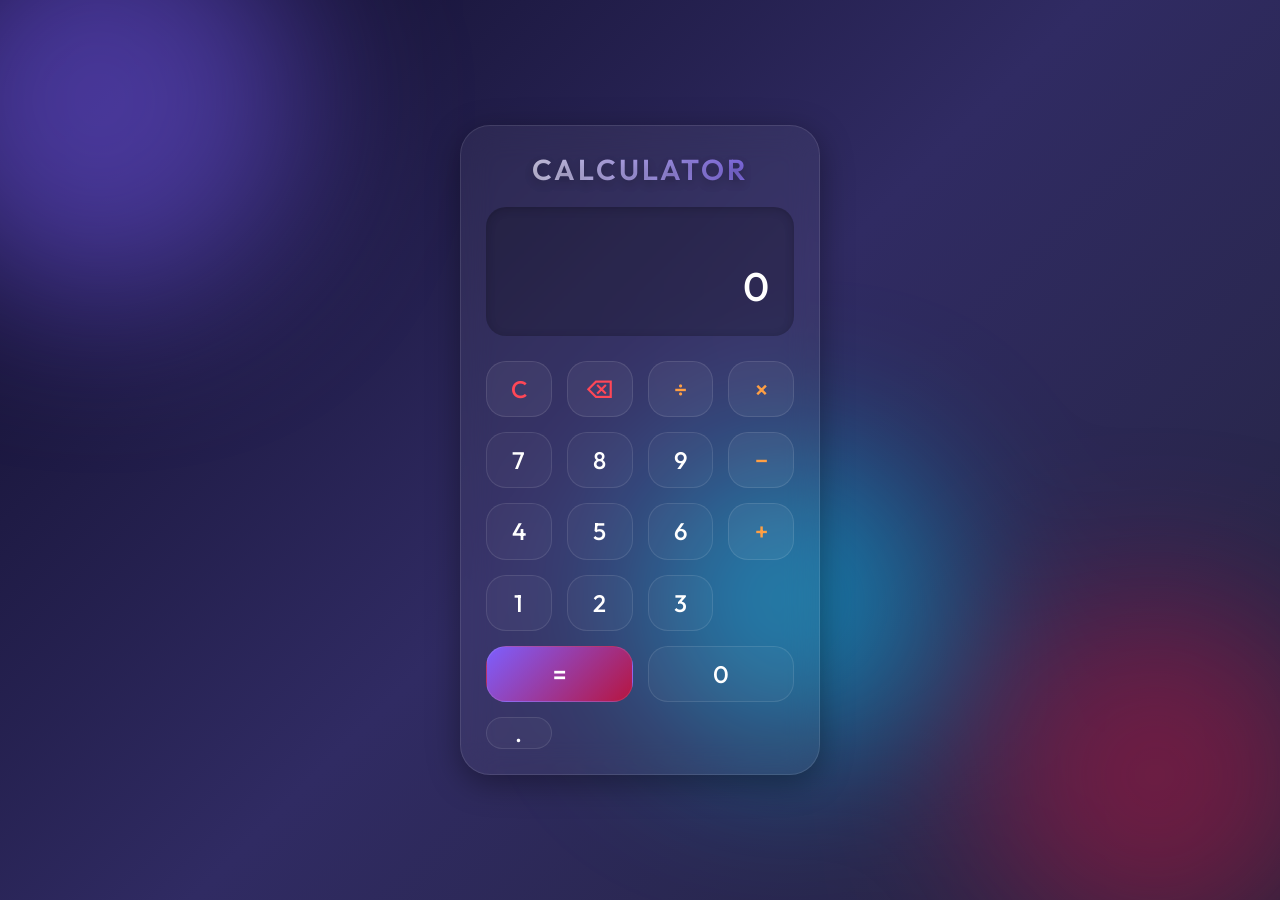
<file: caculator_web_app/index.html>
<!DOCTYPE html>
<html lang="en">

<head>
    <meta charset="UTF-8">
    <meta name="viewport" content="width=device-width, initial-scale=1.0">
    <title>Modern Glass Calculator</title>
    <meta name="description"
        content="A modern, fully responsive calculator with glassmorphism design and smooth animations. Built with vanilla HTML, CSS, and JS.">
    <link rel="stylesheet" href="style.css">
    <!-- Google Fonts -->
    <link rel="preconnect" href="https://fonts.googleapis.com">
    <link rel="preconnect" href="https://fonts.gstatic.com" crossorigin>
    <link
        href="https://fonts.googleapis.com/css2?family=Inter:wght@300;400;500;600&family=Outfit:wght@300;400;600&display=swap"
        rel="stylesheet">
</head>

<body>

    <div class="background-blobs">
        <div class="blob blob-1"></div>
        <div class="blob blob-2"></div>
        <div class="blob blob-3"></div>
    </div>

    <main class="calculator-wrapper">
        <div class="calculator-container" id="calculator">
            <h1 class="app-title">Calculator</h1>
            <div class="display">
                <div class="previous-operand" id="previous-operand"></div>
                <div class="current-operand" id="current-operand">0</div>
            </div>

            <div class="buttons-grid">
                <button class="btn btn-action" data-action="all-clear">C</button>
                <button class="btn btn-action" data-action="delete">⌫</button>
                <button class="btn btn-operator" data-operator="/">÷</button>
                <button class="btn btn-operator" data-operator="*">×</button>

                <button class="btn btn-number" data-number="7">7</button>
                <button class="btn btn-number" data-number="8">8</button>
                <button class="btn btn-number" data-number="9">9</button>
                <button class="btn btn-operator" data-operator="-">−</button>

                <button class="btn btn-number" data-number="4">4</button>
                <button class="btn btn-number" data-number="5">5</button>
                <button class="btn btn-number" data-number="6">6</button>
                <button class="btn btn-operator" data-operator="+">+</button>

                <button class="btn btn-number" data-number="1">1</button>
                <button class="btn btn-number" data-number="2">2</button>
                <button class="btn btn-number" data-number="3">3</button>
                <button class="btn btn-equals span-two" data-action="calculate">=</button>

                <button class="btn btn-number span-two" data-number="0">0</button>
                <button class="btn btn-number" data-number=".">.</button>
            </div>
        </div>
    </main>

    <script src="script.js" defer></script>
</body>

</html>
</file>
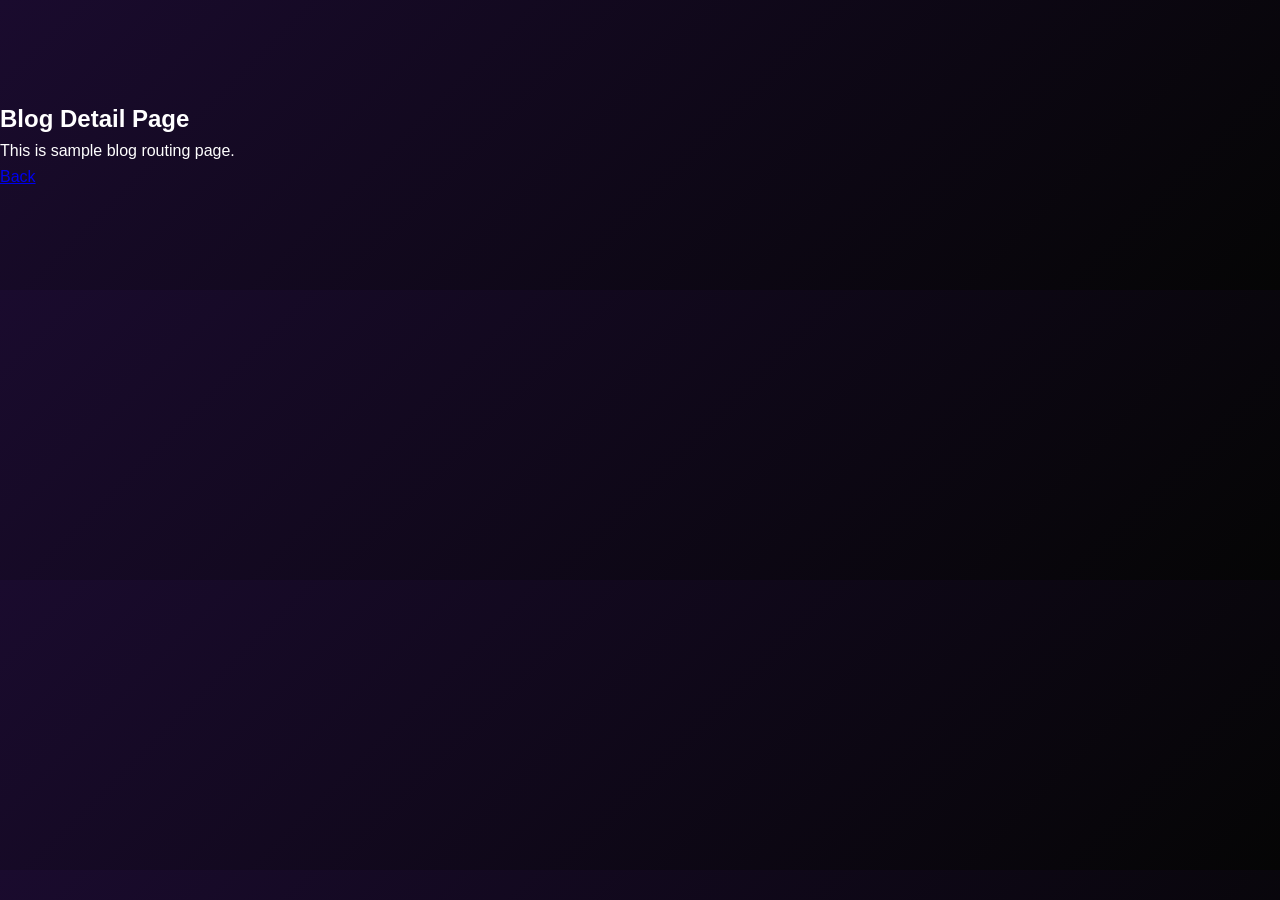
<file: blog-details.html>
<!DOCTYPE html>
<html>
<head>
<link rel="stylesheet" href="style.css">
</head>
<body>
<section class="section">
<h1>Blog Detail Page</h1>
<p>This is sample blog routing page.</p>
<a href="index.html">Back</a>
</section>
</body>
</html>
</file>
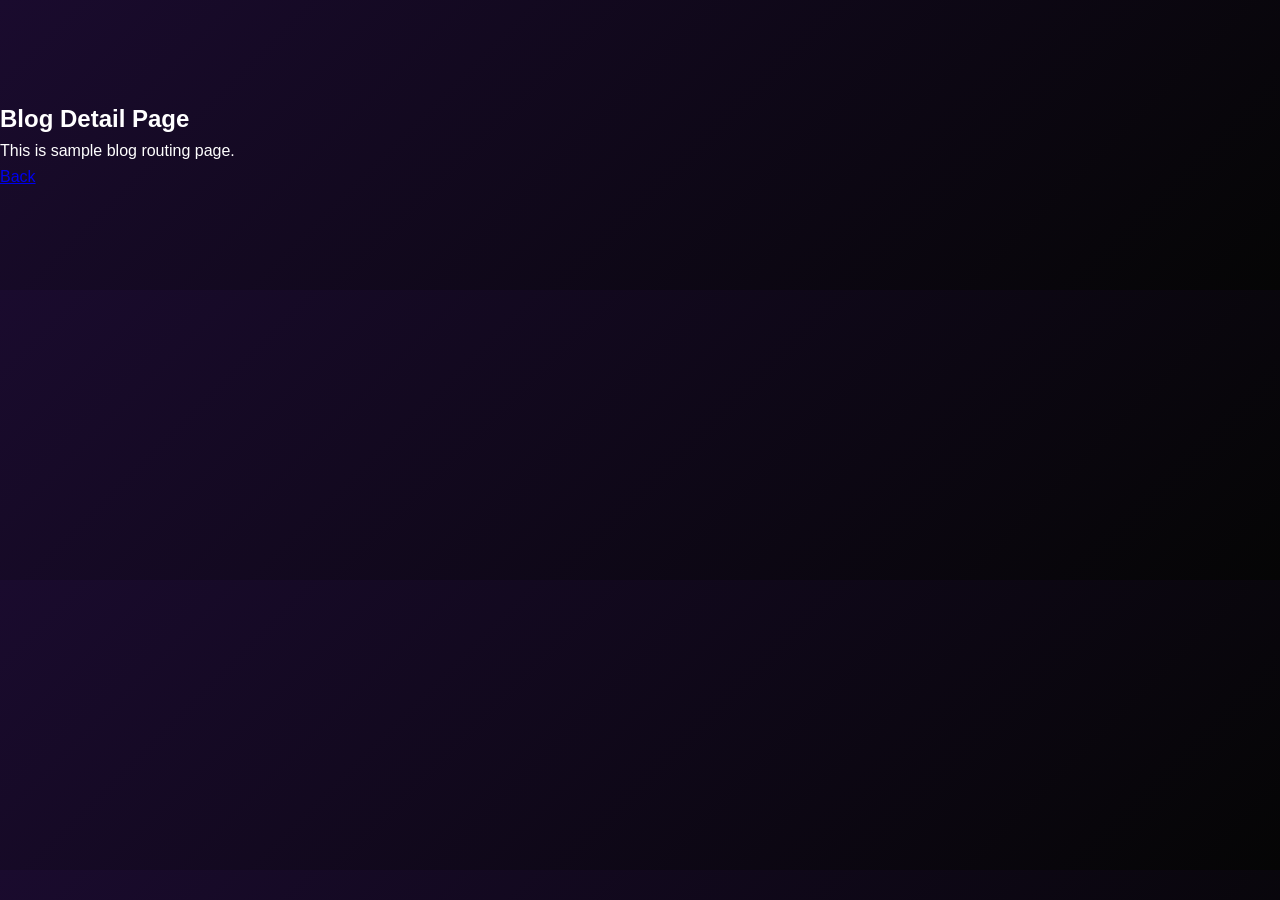
<file: portfolio/blog-details.html>
<!DOCTYPE html>
<html>
<head>
<link rel="stylesheet" href="style.css">
</head>
<body>
<section class="section">
<h1>Blog Detail Page</h1>
<p>This is sample blog routing page.</p>
<a href="index.html">Back</a>
</section>
</body>
</html>
</file>
<file: caculator_web_app/style.css>
:root {
    /* Colors */
    --bg-gradient: linear-gradient(135deg, #0f0c29, #302b63, #24243e);
    --glass-bg: rgba(255, 255, 255, 0.05);
    --glass-border: rgba(255, 255, 255, 0.1);
    --text-primary: #ffffff;
    --text-secondary: rgba(255, 255, 255, 0.6);
    --accent-color: #7d5fff;
    --hover-bg: rgba(255, 255, 255, 0.15);
    --operator-color: #ff9f43;
    --equals-bg: linear-gradient(135deg, #7d5fff, #b71540);
    --shadow: 0 8px 32px 0 rgba(0, 0, 0, 0.37);

    /* Transitions */
    --transition: all 0.3s cubic-bezier(0.4, 0, 0.2, 1);
}

* {
    margin: 0;
    padding: 0;
    box-sizing: border-box;
    font-family: 'Outfit', 'Inter', sans-serif;
}

body {
    min-height: 100vh;
    display: flex;
    justify-content: center;
    align-items: center;
    background: var(--bg-gradient);
    overflow: hidden;
    color: var(--text-primary);
}

/* Background Blobs for depth */
.background-blobs {
    position: fixed;
    top: 0;
    left: 0;
    width: 100%;
    height: 100%;
    z-index: -1;
    filter: blur(80px);
}

.blob {
    position: absolute;
    border-radius: 50%;
    opacity: 0.5;
    animation: move 20s infinite alternate;
}

.blob-1 {
    width: 400px;
    height: 400px;
    background: #7d5fff;
    top: -100px;
    left: -100px;
}

.blob-2 {
    width: 350px;
    height: 350px;
    background: #b71540;
    bottom: -50px;
    right: -50px;
    animation-delay: -5s;
}

.blob-3 {
    width: 300px;
    height: 300px;
    background: #00d2ff;
    top: 50%;
    left: 50%;
    animation-delay: -10s;
}

@keyframes move {
    from {
        transform: translate(0, 0);
    }

    to {
        transform: translate(100px, 100px) scale(1.2);
    }
}

/* Calculator Styles */
.calculator-wrapper {
    padding: 20px;
    width: 100%;
    max-width: 400px;
    animation: fadeIn 0.8s ease-out;
    text-align: center;
}

.app-title {
    font-size: 1.8rem;
    font-weight: 600;
    margin-bottom: 20px;
    color: var(--text-primary);
    text-transform: uppercase;
    letter-spacing: 3px;
    text-shadow: 0 4px 10px rgba(0, 0, 0, 0.3);
    background: linear-gradient(to right, #ffffff, #7d5fff);
    -webkit-background-clip: text;
    background-clip: text;
    -webkit-text-fill-color: transparent;
    opacity: 0.8;
}

@keyframes fadeIn {
    from {
        opacity: 0;
        transform: translateY(20px);
    }

    to {
        opacity: 1;
        transform: translateY(0);
    }
}

.calculator-container {
    background: var(--glass-bg);
    backdrop-filter: blur(16px);
    -webkit-backdrop-filter: blur(16px);
    border: 1px solid var(--glass-border);
    border-radius: 30px;
    padding: 25px;
    box-shadow: var(--shadow);
    display: flex;
    flex-direction: column;
    width: 100%;
    min-height: 650px;
    /* Ensure a consistent height for the calculator */
}

.display {
    background: rgba(0, 0, 0, 0.2);
    border-radius: 20px;
    padding: 25px;
    margin-bottom: 25px;
    text-align: right;
    word-wrap: break-word;
    word-break: break-all;
    min-height: 120px;
    display: flex;
    flex-direction: column;
    justify-content: flex-end;
    box-shadow: inset 0 2px 10px rgba(0, 0, 0, 0.2);
    flex-shrink: 0;
    /* Prevent display from shrinking */
}

.previous-operand {
    color: var(--text-secondary);
    font-size: 1.1rem;
    min-height: 1.5rem;
    margin-bottom: 5px;
}

.current-operand {
    font-size: 2.5rem;
    font-weight: 500;
}

.buttons-grid {
    display: grid;
    grid-template-columns: repeat(4, 1fr);
    grid-template-rows: repeat(5, 1fr);
    /* 5 rows for the buttons to fill vertically */
    gap: 15px;
    flex-grow: 1;
    /* Fill the remaining space in the container */
}

.btn {
    border: none;
    outline: none;
    background: var(--glass-bg);
    color: var(--text-primary);
    font-size: 1.5rem;
    /* Slightly larger text */
    font-weight: 500;
    border-radius: 20px;
    cursor: pointer;
    transition: var(--transition);
    display: flex;
    justify-content: center;
    align-items: center;
    border: 1px solid var(--glass-border);
    width: 100%;
    height: 100%;
    /* Stretch to fill grid cell */
}

.btn:hover {
    background: var(--hover-bg);
    transform: translateY(-2px);
    box-shadow: 0 5px 15px rgba(0, 0, 0, 0.2);
}

.btn:active {
    transform: translateY(1px) scale(0.95);
}

.btn-action {
    color: #ff4757;
}

.btn-operator {
    color: var(--operator-color);
}

.btn-equals {
    background: var(--equals-bg);
    font-weight: 600;
}

.btn-equals:hover {
    filter: brightness(1.2);
    box-shadow: 0 0 20px rgba(125, 95, 255, 0.4);
}

.span-two {
    grid-column: span 2;
}

/* Special styling for numbers */
.btn-number {
    background: rgba(255, 255, 255, 0.03);
}

/* Animations */
.error-vibrate {
    animation: vibrate 0.3s linear;
}

@keyframes vibrate {
    0% {
        transform: translateX(0);
    }

    25% {
        transform: translateX(-5px);
    }

    50% {
        transform: translateX(5px);
    }

    75% {
        transform: translateX(-5px);
    }

    100% {
        transform: translateX(0);
    }
}

/* Keyboard active state simulation */
.btn.active {
    background: var(--hover-bg);
    transform: translateY(1px) scale(0.95);
}

/* Responsive adjustments */
@media (max-height: 700px) {
    .calculator-container {
        padding: 15px;
    }

    .display {
        padding: 15px;
        margin-bottom: 15px;
        min-height: 100px;
    }

    .current-operand {
        font-size: 2rem;
    }

    .buttons-grid {
        gap: 10px;
    }

    .btn {
        border-radius: 15px;
        font-size: 1.1rem;
    }
}

@media (max-width: 350px) {
    .calculator-wrapper {
        padding: 10px;
    }
}
</file>
<file: style.css>
:root {
    --bg-dark: #050505;
    --bg-deep-purple: #1a0b2e;
    --accent-purple: #bf5af2;
    --accent-cyan: #5ac8fa;
    --text-main: #ffffff;
    --text-dim: #a0a0a0;
    --glass-bg: rgba(255, 255, 255, 0.05);
    --glass-border: rgba(255, 255, 255, 0.1);
    --neon-glow: 0 0 15px rgba(191, 90, 242, 0.5);
    --transition: all 0.3s ease;
}

* {
    margin: 0;
    padding: 0;
    box-sizing: border-box;
}

html {
    scroll-behavior: smooth;
}

body {
    font-family: 'Inter', sans-serif;
    background-color: var(--bg-dark);
    color: var(--text-main);
    line-height: 1.6;
    overflow-x: hidden;
    background: linear-gradient(135deg, var(--bg-deep-purple) 0%, var(--bg-dark) 100%);
}

.container {
    max-width: 1200px;
    margin: 0 auto;
    padding: 0 2rem;
}

.section {
    padding: 100px 0;
}

/* Glassmorphism Utility */
.glass {
    background: var(--glass-bg);
    backdrop-filter: blur(20px);
    -webkit-backdrop-filter: blur(20px);
    border: 1px solid var(--glass-border);
    border-radius: 20px;
}

/* Navbar */
#navbar {
    position: fixed;
    top: 0;
    width: 100%;
    z-index: 1000;
    padding: 20px 0;
    transition: var(--transition);
}

#navbar.scrolled {
    background: rgba(5, 5, 5, 0.8);
    backdrop-filter: blur(10px);
    padding: 15px 0;
}

#navbar nav {
    display: flex;
    justify-content: space-between;
    align-items: center;
}

.logo {
    font-size: 1.5rem;
    font-weight: 800;
    letter-spacing: 2px;
}

.logo span {
    color: var(--accent-purple);
}

.nav-links {
    display: flex;
    list-style: none;
    gap: 2rem;
    align-items: center;
}

.nav-links a {
    text-decoration: none;
    color: var(--text-dim);
    font-weight: 500;
    transition: var(--transition);
}

.nav-links a:hover {
    color: var(--accent-purple);
    text-shadow: var(--neon-glow);
}

.btn-hire {
    padding: 0.8rem 1.5rem;
    background: linear-gradient(45deg, var(--accent-purple), var(--accent-cyan));
    color: white !important;
    border-radius: 50px;
    font-weight: 600;
    box-shadow: var(--neon-glow);
}

/* Background Animated Circles */
.bg-gradient-circles {
    position: fixed;
    top: 0;
    left: 0;
    width: 100%;
    height: 100%;
    z-index: -1;
    overflow: hidden;
}

.bg-gradient-circles::before,
.bg-gradient-circles::after {
    content: '';
    position: absolute;
    width: 40vw;
    height: 40vw;
    border-radius: 50%;
    filter: blur(100px);
    opacity: 0.2;
    animation: moveCircles 20s infinite alternate;
}

.bg-gradient-circles::before {
    background: var(--accent-purple);
    top: -10%;
    left: -10%;
}

.bg-gradient-circles::after {
    background: var(--accent-cyan);
    bottom: -10%;
    right: -10%;
    animation-delay: -10s;
}

@keyframes moveCircles {
    0% {
        transform: translateY(0) translateX(0);
    }

    100% {
        transform: translateY(20%) translateX(20%);
    }
}

/* Responsive */
.hamburger {
    display: none;
    flex-direction: column;
    gap: 5px;
    cursor: pointer;
}

.hamburger span {
    width: 25px;
    height: 3px;
    background: var(--text-main);
    transition: var(--transition);
}

/* Typography Enhancements */
h1,
h2,
h3 {
    font-family: 'Poppins', sans-serif;
    font-weight: 700;
}

.sub-heading {
    color: var(--accent-purple);
    text-transform: uppercase;
    letter-spacing: 3px;
    font-size: 0.9rem;
    margin-bottom: 1rem;
    display: block;
}

.main-heading {
    font-size: 4.5rem;
    line-height: 1.1;
    margin-bottom: 1rem;
}

.role-heading {
    font-size: 2rem;
    font-weight: 400;
    margin-bottom: 1.5rem;
    color: var(--text-dim);
}

.text-gradient {
    background: linear-gradient(45deg, var(--accent-purple), var(--accent-cyan));
    -webkit-background-clip: text;
    background-clip: text;
    -webkit-text-fill-color: transparent;
    font-weight: 700;
}

.hero-summary {
    font-size: 1.1rem;
    color: var(--text-dim);
    max-width: 600px;
    margin-bottom: 2.5rem;
    font-weight: 300;
}

/* Hero Grid */
.hero-grid {
    display: grid;
    grid-template-columns: 1.2fr 0.8fr;
    align-items: center;
    gap: 4rem;
    min-height: 80vh;
}

.hero-btns {
    display: flex;
    align-items: center;
    gap: 2rem;
}

.btn-primary {
    padding: 1rem 2rem;
    background: transparent;
    border: 1px solid var(--accent-purple);
    color: white;
    text-decoration: none;
    border-radius: 50px;
    font-weight: 600;
    display: flex;
    align-items: center;
    gap: 10px;
    transition: var(--transition);
}

.btn-primary:hover {
    background: var(--accent-purple);
    box-shadow: var(--neon-glow);
}

.social-links {
    display: flex;
    gap: 1.5rem;
}

.social-links a {
    color: var(--text-dim);
    font-size: 1.5rem;
    transition: var(--transition);
}

.social-links a:hover {
    color: var(--accent-purple);
    transform: translateY(-3px);
}

/* Profile Image Card */
.hero-image-container {
    display: flex;
    justify-content: center;
    align-items: center;
    position: relative;
}

.profile-card {
    width: 350px;
    height: 450px;
    overflow: hidden;
    position: relative;
    padding: 10px;
    transform: rotate(3deg);
    transition: var(--transition);
}

.profile-card:hover {
    transform: rotate(0deg);
}

.profile-img {
    width: 100%;
    height: 100%;
    object-fit: cover;
    border-radius: 15px;
}

.glow-effect {
    position: absolute;
    top: 50%;
    left: 50%;
    transform: translate(-50%, -50%);
    width: 110%;
    height: 110%;
    background: linear-gradient(45deg, var(--accent-purple), var(--accent-cyan));
    filter: blur(20px);
    z-index: -1;
    opacity: 0.3;
}

/* Section Styling */
.section-header {
    text-align: center;
    margin-bottom: 4rem;
}

.section-title {
    font-size: 3rem;
    margin-top: 0.5rem;
}

/* Services Grid */
.services-grid {
    display: grid;
    grid-template-columns: repeat(auto-fit, minmax(280px, 1fr));
    gap: 2rem;
}

.service-card {
    padding: 3rem 2rem;
    position: relative;
    transition: var(--transition);
    cursor: pointer;
    overflow: hidden;
}

.service-card:hover {
    transform: translateY(-10px);
    border-color: var(--accent-purple);
}

.service-number {
    position: absolute;
    top: 20px;
    right: 30px;
    font-size: 3rem;
    font-weight: 800;
    opacity: 0.05;
    transition: var(--transition);
}

.service-card:hover .service-number {
    opacity: 0.2;
    color: var(--accent-purple);
}

.service-icon {
    font-size: 2.5rem;
    margin-bottom: 1.5rem;
    display: block;
    color: var(--accent-cyan);
}

.service-card h3 {
    font-size: 1.5rem;
    margin-bottom: 1rem;
}

.service-card p {
    color: var(--text-dim);
    font-weight: 300;
}

.service-link {
    display: inline-block;
    margin-top: 1.5rem;
    color: var(--accent-purple);
    font-size: 1.2rem;
    transition: var(--transition);
}

.service-card:hover .service-link {
    transform: translateX(10px);
}

/* Works Section */
.filter-btns {
    display: flex;
    justify-content: center;
    gap: 1.5rem;
    margin-bottom: 3rem;
    flex-wrap: wrap;
}

.filter-btn {
    background: transparent;
    border: 1px solid var(--glass-border);
    color: var(--text-dim);
    padding: 0.6rem 1.5rem;
    border-radius: 50px;
    cursor: pointer;
    transition: var(--transition);
}

.filter-btn.active,
.filter-btn:hover {
    background: var(--accent-purple);
    color: white;
    box-shadow: var(--neon-glow);
    border-color: var(--accent-purple);
}

.works-grid {
    display: grid;
    grid-template-columns: repeat(auto-fit, minmax(300px, 1fr));
    gap: 2.5rem;
}

.work-card {
    border-radius: 20px;
    overflow: hidden;
    transition: var(--transition);
}

.work-card:hover {
    transform: translateY(-10px);
}

.work-img {
    height: 250px;
    overflow: hidden;
}

.work-img img {
    width: 100%;
    height: 100%;
    object-fit: cover;
    transition: var(--transition);
}

.work-card:hover .work-img img {
    transform: scale(1.1);
}

.work-info {
    padding: 2rem;
}

.work-info h3 {
    margin-bottom: 0.8rem;
}

.work-info p {
    color: var(--text-dim);
    font-weight: 300;
    margin-bottom: 1.5rem;
}

.tags {
    display: flex;
    gap: 0.8rem;
    margin-bottom: 1.5rem;
}

.tags span {
    font-size: 0.8rem;
    background: rgba(191, 90, 242, 0.1);
    color: var(--accent-purple);
    padding: 0.3rem 0.8rem;
    border-radius: 50px;
}

.work-links {
    display: flex;
    gap: 1.5rem;
}

.work-links a {
    color: var(--text-main);
    font-size: 1.2rem;
    transition: var(--transition);
}

.work-links a:hover {
    color: var(--accent-purple);
}

/* Skills Section */
.skills-grid {
    display: grid;
    grid-template-columns: repeat(auto-fit, minmax(300px, 1fr));
    gap: 2rem;
}

.skill-card {
    padding: 2.5rem 2rem;
}

.skill-header {
    display: flex;
    align-items: center;
    gap: 1rem;
    margin-bottom: 1.5rem;
}

.skill-header i {
    font-size: 1.5rem;
    color: var(--accent-cyan);
}

.skill-header span {
    font-weight: 600;
}

.percentage {
    margin-left: auto;
    color: var(--accent-purple);
}

.progress-bar {
    height: 8px;
    background: rgba(255, 255, 255, 0.05);
    border-radius: 10px;
    overflow: hidden;
}

.progress {
    height: 100%;
    background: linear-gradient(90deg, var(--accent-purple), var(--accent-cyan));
    border-radius: 10px;
    width: 0;
    transition: width 1.5s cubic-bezier(0.1, 0.5, 0.5, 1);
}

/* Resume Section */
.timeline {
    max-width: 800px;
    margin: 0 auto;
    position: relative;
}

.timeline::before {
    content: '';
    position: absolute;
    left: 20px;
    top: 0;
    width: 2px;
    height: 100%;
    background: var(--glass-border);
}

@media (max-width: 768px) {
    .timeline::before {
        left: 10px;
    }
}

.timeline-item {
    margin-left: 60px;
    margin-bottom: 3rem;
    padding: 2.5rem;
    position: relative;
}

@media (max-width: 768px) {
    .timeline-item {
        margin-left: 40px;
        padding: 1.5rem;
    }
}

.timeline-item::before {
    content: '';
    position: absolute;
    left: -48px;
    top: 30px;
    width: 15px;
    height: 15px;
    background: var(--accent-purple);
    border-radius: 50%;
    box-shadow: var(--neon-glow);
}

@media (max-width: 768px) {
    .timeline-item::before {
        left: -37px;
    }
}

.timeline-item .date {
    display: block;
    color: var(--accent-cyan);
    font-size: 0.9rem;
    margin-bottom: 0.5rem;
}

.timeline-item h3 {
    margin-bottom: 0.3rem;
}

.timeline-item h4 {
    color: var(--text-dim);
    font-weight: 400;
    margin-bottom: 1rem;
}

/* Testimonials Section */
.testimonials-slider {
    position: relative;
    max-width: 800px;
    margin: 0 auto;
    overflow: hidden;
    height: 350px;
}

.testimonial-card {
    position: absolute;
    width: 100%;
    padding: 3rem;
    text-align: center;
    opacity: 0;
    transition: 0.5s ease;
    transform: translateX(100px);
    pointer-events: none;
}

.testimonial-card.active {
    opacity: 1;
    transform: translateX(0);
    pointer-events: auto;
}

.testimonial-card.prev {
    transform: translateX(-100px);
}

.slider-dots {
    display: flex;
    justify-content: center;
    gap: 10px;
    margin-top: 2rem;
}

.dot {
    width: 12px;
    height: 12px;
    border-radius: 50%;
    background: var(--glass-border);
    cursor: pointer;
    transition: var(--transition);
}

.dot.active {
    background: var(--accent-purple);
    box-shadow: var(--neon-glow);
    width: 30px;
    border-radius: 10px;
}

@media (max-width: 768px) {
    .testimonials-slider {
        height: 450px;
    }

    .testimonial-card {
        padding: 2rem;
    }
}

.client-info {
    display: flex;
    align-items: center;
    justify-content: center;
    gap: 1.5rem;
}

.client-info img {
    width: 65px;
    height: 65px;
    border-radius: 50%;
    object-fit: cover;
    border: 2px solid var(--accent-purple);
}

.client-info h4 {
    margin-bottom: 0.2rem;
}

.client-info span {
    color: var(--accent-cyan);
    font-size: 0.9rem;
}

/* Blog Section */
.blog-grid {
    display: grid;
    grid-template-columns: repeat(auto-fit, minmax(300px, 1fr));
    gap: 2rem;
}

.blog-card {
    border-radius: 20px;
    overflow: hidden;
}

.blog-img {
    height: 220px;
}

.blog-img img {
    width: 100%;
    height: 100%;
    object-fit: cover;
    transition: var(--transition);
}

.blog-card:hover .blog-img img {
    transform: scale(1.1);
}

.blog-info {
    padding: 2rem;
}

.blog-date {
    color: var(--accent-purple);
    font-size: 0.85rem;
    display: block;
    margin-bottom: 1rem;
}

.blog-link {
    color: var(--accent-cyan);
    text-decoration: none;
    font-weight: 600;
    margin-top: 1.5rem;
    display: flex;
    align-items: center;
    gap: 8px;
    transition: var(--transition);
}

.blog-link:hover {
    color: var(--accent-purple);
    gap: 12px;
}

/* Contact Section */
.contact-grid {
    display: grid;
    grid-template-columns: 0.8fr 1.2fr;
    gap: 4rem;
    align-items: start;
}

.info-item {
    display: flex;
    align-items: center;
    gap: 1.5rem;
    margin-bottom: 2.5rem;
}

.info-item i {
    width: 50px;
    height: 50px;
    background: rgba(191, 90, 242, 0.1);
    color: var(--accent-purple);
    display: flex;
    align-items: center;
    justify-content: center;
    border-radius: 50%;
    font-size: 1.2rem;
}

.contact-form {
    padding: 3rem;
    display: flex;
    flex-direction: column;
    gap: 1.5rem;
}

.form-group input,
.form-group textarea {
    width: 100%;
    background: rgba(255, 255, 255, 0.03);
    border: 1px solid var(--glass-border);
    padding: 1.2rem 1.5rem;
    border-radius: 12px;
    color: white;
    font-family: inherit;
    transition: var(--transition);
}

/* About Section */
.about-grid {
    display: grid;
    grid-template-columns: 0.8fr 1.2fr;
    gap: 5rem;
    align-items: center;
}

.about-card {
    padding: 10px;
    border-radius: 20px;
    overflow: hidden;
    transform: rotate(-3deg);
    transition: var(--transition);
}

.about-card:hover {
    transform: rotate(0deg);
}

.about-img {
    width: 100%;
    height: auto;
    border-radius: 15px;
    display: block;
}

.about-content h2 span {
    color: var(--accent-purple);
}

.about-text {
    color: var(--text-dim);
    margin-bottom: 1.5rem;
    font-size: 1.1rem;
    font-weight: 300;
}

.about-stats {
    display: flex;
    gap: 3rem;
    margin-top: 2.5rem;
}

.stat-num {
    display: block;
    font-size: 2.5rem;
    font-weight: 800;
    color: var(--accent-cyan);
    line-height: 1;
}

.stat-label {
    font-size: 0.9rem;
    color: var(--text-dim);
    text-transform: uppercase;
    letter-spacing: 1px;
}

@media (max-width: 992px) {
    .about-grid {
        grid-template-columns: 1fr;
        gap: 3rem;
        text-align: center;
    }

    .about-card {
        max-width: 400px;
        margin: 0 auto;
    }

    .about-stats {
        justify-content: center;
    }
}

/* Resume Section */
.resume-content {
    display: flex;
    justify-content: space-between;
    align-items: center;
    padding: 4rem;
    gap: 3rem;
}

.resume-text h3 {
    font-size: 2rem;
    margin-bottom: 1rem;
}

.resume-text p {
    color: var(--text-dim);
    max-width: 600px;
}

@media (max-width: 768px) {
    .resume-content {
        flex-direction: column;
        text-align: center;
        padding: 2.5rem;
    }
}

/* Form Group Update for consistency */
.form-group {
    margin-bottom: 1rem;
}

/* Footer Styling */
.footer {
    background: rgba(5, 5, 5, 0.9);
    padding: 100px 0 0;
    margin-top: 100px;
    border-top: 1px solid var(--glass-border);
}

.footer-grid {
    display: grid;
    grid-template-columns: 1.5fr 1fr 1fr;
    gap: 4rem;
    margin-bottom: 80px;
}

.footer-brand p {
    color: var(--text-dim);
    margin: 1.5rem 0;
    max-width: 350px;
}

.footer-social {
    justify-content: flex-start;
}

.footer-links h3,
.footer-contact h3 {
    font-size: 1.2rem;
    margin-bottom: 2rem;
    position: relative;
    padding-bottom: 10px;
}

.footer-links h3::after,
.footer-contact h3::after {
    content: '';
    position: absolute;
    bottom: 0;
    left: 0;
    width: 40px;
    height: 2px;
    background: var(--accent-purple);
}

.footer-links ul {
    list-style: none;
}

.footer-links li {
    margin-bottom: 1rem;
}

.footer-links a {
    color: var(--text-dim);
    text-decoration: none;
    transition: var(--transition);
}

.footer-links a:hover {
    color: var(--accent-purple);
    padding-left: 5px;
}

.footer-contact p {
    color: var(--text-dim);
    margin-bottom: 1rem;
    display: flex;
    align-items: center;
    gap: 15px;
}

.footer-contact i {
    color: var(--accent-purple);
}

.footer-bottom {
    padding: 30px 0;
    border-top: 1px solid var(--glass-border);
    text-align: center;
}

.footer-bottom p {
    color: var(--text-dim);
    font-size: 0.9rem;
}

@media (max-width: 992px) {
    .nav-links {
        position: fixed;
        top: 0;
        right: -100%;
        width: 70%;
        height: 100vh;
        background: rgba(26, 11, 46, 0.95);
        backdrop-filter: blur(20px);
        display: flex;
        flex-direction: column;
        justify-content: center;
        align-items: center;
        gap: 2.5rem;
        transition: 0.5s ease;
        z-index: 999;
    }

    .nav-links.active {
        right: 0;
    }

    .hamburger {
        display: flex;
        z-index: 1001;
    }

    .hamburger.active span:nth-child(1) {
        transform: rotate(45deg) translate(5px, 6px);
    }

    .hamburger.active span:nth-child(2) {
        opacity: 0;
    }

    .hamburger.active span:nth-child(3) {
        transform: rotate(-45deg) translate(5px, -6px);
    }

    .hero-grid {
        grid-template-columns: 1fr;
        text-align: center;
        gap: 2rem;
    }

    .main-heading {
        font-size: 3rem;
    }

    .hero-content {
        order: 2;
    }

    .hero-image-container {
        order: 1;
    }

    .hero-btns {
        flex-direction: column;
        gap: 1.5rem;
        justify-content: center;
    }

    .hero-summary {
        margin: 0 auto 2rem;
    }

    .contact-grid {
        grid-template-columns: 1fr;
    }
}
</file>
<file: portfolio/style.css>
:root {
    --bg-dark: #050505;
    --bg-deep-purple: #1a0b2e;
    --accent-purple: #bf5af2;
    --accent-cyan: #5ac8fa;
    --text-main: #ffffff;
    --text-dim: #a0a0a0;
    --glass-bg: rgba(255, 255, 255, 0.05);
    --glass-border: rgba(255, 255, 255, 0.1);
    --neon-glow: 0 0 15px rgba(191, 90, 242, 0.5);
    --transition: all 0.3s ease;
}

* {
    margin: 0;
    padding: 0;
    box-sizing: border-box;
}

html {
    scroll-behavior: smooth;
}

body {
    font-family: 'Inter', sans-serif;
    background-color: var(--bg-dark);
    color: var(--text-main);
    line-height: 1.6;
    overflow-x: hidden;
    background: linear-gradient(135deg, var(--bg-deep-purple) 0%, var(--bg-dark) 100%);
}

.container {
    max-width: 1200px;
    margin: 0 auto;
    padding: 0 2rem;
}

.section {
    padding: 100px 0;
}

/* Glassmorphism Utility */
.glass {
    background: var(--glass-bg);
    backdrop-filter: blur(20px);
    -webkit-backdrop-filter: blur(20px);
    border: 1px solid var(--glass-border);
    border-radius: 20px;
}

/* Navbar */
#navbar {
    position: fixed;
    top: 0;
    width: 100%;
    z-index: 1000;
    padding: 20px 0;
    transition: var(--transition);
}

#navbar.scrolled {
    background: rgba(5, 5, 5, 0.8);
    backdrop-filter: blur(10px);
    padding: 15px 0;
}

#navbar nav {
    display: flex;
    justify-content: space-between;
    align-items: center;
}

.logo {
    font-size: 1.5rem;
    font-weight: 800;
    letter-spacing: 2px;
}

.logo span {
    color: var(--accent-purple);
}

.nav-links {
    display: flex;
    list-style: none;
    gap: 2rem;
    align-items: center;
}

.nav-links a {
    text-decoration: none;
    color: var(--text-dim);
    font-weight: 500;
    transition: var(--transition);
}

.nav-links a:hover {
    color: var(--accent-purple);
    text-shadow: var(--neon-glow);
}

.btn-hire {
    padding: 0.8rem 1.5rem;
    background: linear-gradient(45deg, var(--accent-purple), var(--accent-cyan));
    color: white !important;
    border-radius: 50px;
    font-weight: 600;
    box-shadow: var(--neon-glow);
}

/* Background Animated Circles */
.bg-gradient-circles {
    position: fixed;
    top: 0;
    left: 0;
    width: 100%;
    height: 100%;
    z-index: -1;
    overflow: hidden;
}

.bg-gradient-circles::before,
.bg-gradient-circles::after {
    content: '';
    position: absolute;
    width: 40vw;
    height: 40vw;
    border-radius: 50%;
    filter: blur(100px);
    opacity: 0.2;
    animation: moveCircles 20s infinite alternate;
}

.bg-gradient-circles::before {
    background: var(--accent-purple);
    top: -10%;
    left: -10%;
}

.bg-gradient-circles::after {
    background: var(--accent-cyan);
    bottom: -10%;
    right: -10%;
    animation-delay: -10s;
}

@keyframes moveCircles {
    0% {
        transform: translateY(0) translateX(0);
    }

    100% {
        transform: translateY(20%) translateX(20%);
    }
}

/* Responsive */
.hamburger {
    display: none;
    flex-direction: column;
    gap: 5px;
    cursor: pointer;
}

.hamburger span {
    width: 25px;
    height: 3px;
    background: var(--text-main);
    transition: var(--transition);
}

/* Typography Enhancements */
h1,
h2,
h3 {
    font-family: 'Poppins', sans-serif;
    font-weight: 700;
}

.sub-heading {
    color: var(--accent-purple);
    text-transform: uppercase;
    letter-spacing: 3px;
    font-size: 0.9rem;
    margin-bottom: 1rem;
    display: block;
}

.main-heading {
    font-size: 4.5rem;
    line-height: 1.1;
    margin-bottom: 1rem;
}

.role-heading {
    font-size: 2rem;
    font-weight: 400;
    margin-bottom: 1.5rem;
    color: var(--text-dim);
}

.text-gradient {
    background: linear-gradient(45deg, var(--accent-purple), var(--accent-cyan));
    -webkit-background-clip: text;
    background-clip: text;
    -webkit-text-fill-color: transparent;
    font-weight: 700;
}

.hero-summary {
    font-size: 1.1rem;
    color: var(--text-dim);
    max-width: 600px;
    margin-bottom: 2.5rem;
    font-weight: 300;
}

/* Hero Grid */
.hero-grid {
    display: grid;
    grid-template-columns: 1.2fr 0.8fr;
    align-items: center;
    gap: 4rem;
    min-height: 80vh;
}

.hero-btns {
    display: flex;
    align-items: center;
    gap: 2rem;
}

.btn-primary {
    padding: 1rem 2rem;
    background: transparent;
    border: 1px solid var(--accent-purple);
    color: white;
    text-decoration: none;
    border-radius: 50px;
    font-weight: 600;
    display: flex;
    align-items: center;
    gap: 10px;
    transition: var(--transition);
}

.btn-primary:hover {
    background: var(--accent-purple);
    box-shadow: var(--neon-glow);
}

.social-links {
    display: flex;
    gap: 1.5rem;
}

.social-links a {
    color: var(--text-dim);
    font-size: 1.5rem;
    transition: var(--transition);
}

.social-links a:hover {
    color: var(--accent-purple);
    transform: translateY(-3px);
}

/* Profile Image Card */
.hero-image-container {
    display: flex;
    justify-content: center;
    align-items: center;
    position: relative;
}

.profile-card {
    width: 350px;
    height: 450px;
    overflow: hidden;
    position: relative;
    padding: 10px;
    transform: rotate(3deg);
    transition: var(--transition);
}

.profile-card:hover {
    transform: rotate(0deg);
}

.profile-img {
    width: 100%;
    height: 100%;
    object-fit: cover;
    border-radius: 15px;
}

.glow-effect {
    position: absolute;
    top: 50%;
    left: 50%;
    transform: translate(-50%, -50%);
    width: 110%;
    height: 110%;
    background: linear-gradient(45deg, var(--accent-purple), var(--accent-cyan));
    filter: blur(20px);
    z-index: -1;
    opacity: 0.3;
}

/* Section Styling */
.section-header {
    text-align: center;
    margin-bottom: 4rem;
}

.section-title {
    font-size: 3rem;
    margin-top: 0.5rem;
}

/* Services Grid */
.services-grid {
    display: grid;
    grid-template-columns: repeat(auto-fit, minmax(280px, 1fr));
    gap: 2rem;
}

.service-card {
    padding: 3rem 2rem;
    position: relative;
    transition: var(--transition);
    cursor: pointer;
    overflow: hidden;
}

.service-card:hover {
    transform: translateY(-10px);
    border-color: var(--accent-purple);
}

.service-number {
    position: absolute;
    top: 20px;
    right: 30px;
    font-size: 3rem;
    font-weight: 800;
    opacity: 0.05;
    transition: var(--transition);
}

.service-card:hover .service-number {
    opacity: 0.2;
    color: var(--accent-purple);
}

.service-icon {
    font-size: 2.5rem;
    margin-bottom: 1.5rem;
    display: block;
    color: var(--accent-cyan);
}

.service-card h3 {
    font-size: 1.5rem;
    margin-bottom: 1rem;
}

.service-card p {
    color: var(--text-dim);
    font-weight: 300;
}

.service-link {
    display: inline-block;
    margin-top: 1.5rem;
    color: var(--accent-purple);
    font-size: 1.2rem;
    transition: var(--transition);
}

.service-card:hover .service-link {
    transform: translateX(10px);
}

/* Works Section */
.filter-btns {
    display: flex;
    justify-content: center;
    gap: 1.5rem;
    margin-bottom: 3rem;
    flex-wrap: wrap;
}

.filter-btn {
    background: transparent;
    border: 1px solid var(--glass-border);
    color: var(--text-dim);
    padding: 0.6rem 1.5rem;
    border-radius: 50px;
    cursor: pointer;
    transition: var(--transition);
}

.filter-btn.active,
.filter-btn:hover {
    background: var(--accent-purple);
    color: white;
    box-shadow: var(--neon-glow);
    border-color: var(--accent-purple);
}

.works-grid {
    display: grid;
    grid-template-columns: repeat(auto-fit, minmax(300px, 1fr));
    gap: 2.5rem;
}

.work-card {
    border-radius: 20px;
    overflow: hidden;
    transition: var(--transition);
}

.work-card:hover {
    transform: translateY(-10px);
}

.work-img {
    height: 250px;
    overflow: hidden;
}

.work-img img {
    width: 100%;
    height: 100%;
    object-fit: cover;
    transition: var(--transition);
}

.work-card:hover .work-img img {
    transform: scale(1.1);
}

.work-info {
    padding: 2rem;
}

.work-info h3 {
    margin-bottom: 0.8rem;
}

.work-info p {
    color: var(--text-dim);
    font-weight: 300;
    margin-bottom: 1.5rem;
}

.tags {
    display: flex;
    gap: 0.8rem;
    margin-bottom: 1.5rem;
}

.tags span {
    font-size: 0.8rem;
    background: rgba(191, 90, 242, 0.1);
    color: var(--accent-purple);
    padding: 0.3rem 0.8rem;
    border-radius: 50px;
}

.work-links {
    display: flex;
    gap: 1.5rem;
}

.work-links a {
    color: var(--text-main);
    font-size: 1.2rem;
    transition: var(--transition);
}

.work-links a:hover {
    color: var(--accent-purple);
}

/* Skills Section */
.skills-grid {
    display: grid;
    grid-template-columns: repeat(auto-fit, minmax(300px, 1fr));
    gap: 2rem;
}

.skill-card {
    padding: 2.5rem 2rem;
}

.skill-header {
    display: flex;
    align-items: center;
    gap: 1rem;
    margin-bottom: 1.5rem;
}

.skill-header i {
    font-size: 1.5rem;
    color: var(--accent-cyan);
}

.skill-header span {
    font-weight: 600;
}

.percentage {
    margin-left: auto;
    color: var(--accent-purple);
}

.progress-bar {
    height: 8px;
    background: rgba(255, 255, 255, 0.05);
    border-radius: 10px;
    overflow: hidden;
}

.progress {
    height: 100%;
    background: linear-gradient(90deg, var(--accent-purple), var(--accent-cyan));
    border-radius: 10px;
    width: 0;
    transition: width 1.5s cubic-bezier(0.1, 0.5, 0.5, 1);
}

/* Resume Section */
.timeline {
    max-width: 800px;
    margin: 0 auto;
    position: relative;
}

.timeline::before {
    content: '';
    position: absolute;
    left: 20px;
    top: 0;
    width: 2px;
    height: 100%;
    background: var(--glass-border);
}

@media (max-width: 768px) {
    .timeline::before {
        left: 10px;
    }
}

.timeline-item {
    margin-left: 60px;
    margin-bottom: 3rem;
    padding: 2.5rem;
    position: relative;
}

@media (max-width: 768px) {
    .timeline-item {
        margin-left: 40px;
        padding: 1.5rem;
    }
}

.timeline-item::before {
    content: '';
    position: absolute;
    left: -48px;
    top: 30px;
    width: 15px;
    height: 15px;
    background: var(--accent-purple);
    border-radius: 50%;
    box-shadow: var(--neon-glow);
}

@media (max-width: 768px) {
    .timeline-item::before {
        left: -37px;
    }
}

.timeline-item .date {
    display: block;
    color: var(--accent-cyan);
    font-size: 0.9rem;
    margin-bottom: 0.5rem;
}

.timeline-item h3 {
    margin-bottom: 0.3rem;
}

.timeline-item h4 {
    color: var(--text-dim);
    font-weight: 400;
    margin-bottom: 1rem;
}

/* Testimonials Section */
.testimonials-slider {
    position: relative;
    max-width: 800px;
    margin: 0 auto;
    overflow: hidden;
    height: 350px;
}

.testimonial-card {
    position: absolute;
    width: 100%;
    padding: 3rem;
    text-align: center;
    opacity: 0;
    transition: 0.5s ease;
    transform: translateX(100px);
    pointer-events: none;
}

.testimonial-card.active {
    opacity: 1;
    transform: translateX(0);
    pointer-events: auto;
}

.testimonial-card.prev {
    transform: translateX(-100px);
}

.slider-dots {
    display: flex;
    justify-content: center;
    gap: 10px;
    margin-top: 2rem;
}

.dot {
    width: 12px;
    height: 12px;
    border-radius: 50%;
    background: var(--glass-border);
    cursor: pointer;
    transition: var(--transition);
}

.dot.active {
    background: var(--accent-purple);
    box-shadow: var(--neon-glow);
    width: 30px;
    border-radius: 10px;
}

@media (max-width: 768px) {
    .testimonials-slider {
        height: 450px;
    }

    .testimonial-card {
        padding: 2rem;
    }
}

.client-info {
    display: flex;
    align-items: center;
    justify-content: center;
    gap: 1.5rem;
}

.client-info img {
    width: 65px;
    height: 65px;
    border-radius: 50%;
    object-fit: cover;
    border: 2px solid var(--accent-purple);
}

.client-info h4 {
    margin-bottom: 0.2rem;
}

.client-info span {
    color: var(--accent-cyan);
    font-size: 0.9rem;
}

/* Blog Section */
.blog-grid {
    display: grid;
    grid-template-columns: repeat(auto-fit, minmax(300px, 1fr));
    gap: 2rem;
}

.blog-card {
    border-radius: 20px;
    overflow: hidden;
}

.blog-img {
    height: 220px;
}

.blog-img img {
    width: 100%;
    height: 100%;
    object-fit: cover;
    transition: var(--transition);
}

.blog-card:hover .blog-img img {
    transform: scale(1.1);
}

.blog-info {
    padding: 2rem;
}

.blog-date {
    color: var(--accent-purple);
    font-size: 0.85rem;
    display: block;
    margin-bottom: 1rem;
}

.blog-link {
    color: var(--accent-cyan);
    text-decoration: none;
    font-weight: 600;
    margin-top: 1.5rem;
    display: flex;
    align-items: center;
    gap: 8px;
    transition: var(--transition);
}

.blog-link:hover {
    color: var(--accent-purple);
    gap: 12px;
}

/* Contact Section */
.contact-grid {
    display: grid;
    grid-template-columns: 0.8fr 1.2fr;
    gap: 4rem;
    align-items: start;
}

.info-item {
    display: flex;
    align-items: center;
    gap: 1.5rem;
    margin-bottom: 2.5rem;
}

.info-item i {
    width: 50px;
    height: 50px;
    background: rgba(191, 90, 242, 0.1);
    color: var(--accent-purple);
    display: flex;
    align-items: center;
    justify-content: center;
    border-radius: 50%;
    font-size: 1.2rem;
}

.contact-form {
    padding: 3rem;
    display: flex;
    flex-direction: column;
    gap: 1.5rem;
}

.form-group input,
.form-group textarea {
    width: 100%;
    background: rgba(255, 255, 255, 0.03);
    border: 1px solid var(--glass-border);
    padding: 1.2rem 1.5rem;
    border-radius: 12px;
    color: white;
    font-family: inherit;
    transition: var(--transition);
}

/* About Section */
.about-grid {
    display: grid;
    grid-template-columns: 0.8fr 1.2fr;
    gap: 5rem;
    align-items: center;
}

.about-card {
    padding: 10px;
    border-radius: 20px;
    overflow: hidden;
    transform: rotate(-3deg);
    transition: var(--transition);
}

.about-card:hover {
    transform: rotate(0deg);
}

.about-img {
    width: 100%;
    height: auto;
    border-radius: 15px;
    display: block;
}

.about-content h2 span {
    color: var(--accent-purple);
}

.about-text {
    color: var(--text-dim);
    margin-bottom: 1.5rem;
    font-size: 1.1rem;
    font-weight: 300;
}

.about-stats {
    display: flex;
    gap: 3rem;
    margin-top: 2.5rem;
}

.stat-num {
    display: block;
    font-size: 2.5rem;
    font-weight: 800;
    color: var(--accent-cyan);
    line-height: 1;
}

.stat-label {
    font-size: 0.9rem;
    color: var(--text-dim);
    text-transform: uppercase;
    letter-spacing: 1px;
}

@media (max-width: 992px) {
    .about-grid {
        grid-template-columns: 1fr;
        gap: 3rem;
        text-align: center;
    }

    .about-card {
        max-width: 400px;
        margin: 0 auto;
    }

    .about-stats {
        justify-content: center;
    }
}

/* Resume Section */
.resume-content {
    display: flex;
    justify-content: space-between;
    align-items: center;
    padding: 4rem;
    gap: 3rem;
}

.resume-text h3 {
    font-size: 2rem;
    margin-bottom: 1rem;
}

.resume-text p {
    color: var(--text-dim);
    max-width: 600px;
}

@media (max-width: 768px) {
    .resume-content {
        flex-direction: column;
        text-align: center;
        padding: 2.5rem;
    }
}

/* Form Group Update for consistency */
.form-group {
    margin-bottom: 1rem;
}

/* Footer Styling */
.footer {
    background: rgba(5, 5, 5, 0.9);
    padding: 100px 0 0;
    margin-top: 100px;
    border-top: 1px solid var(--glass-border);
}

.footer-grid {
    display: grid;
    grid-template-columns: 1.5fr 1fr 1fr;
    gap: 4rem;
    margin-bottom: 80px;
}

.footer-brand p {
    color: var(--text-dim);
    margin: 1.5rem 0;
    max-width: 350px;
}

.footer-social {
    justify-content: flex-start;
}

.footer-links h3,
.footer-contact h3 {
    font-size: 1.2rem;
    margin-bottom: 2rem;
    position: relative;
    padding-bottom: 10px;
}

.footer-links h3::after,
.footer-contact h3::after {
    content: '';
    position: absolute;
    bottom: 0;
    left: 0;
    width: 40px;
    height: 2px;
    background: var(--accent-purple);
}

.footer-links ul {
    list-style: none;
}

.footer-links li {
    margin-bottom: 1rem;
}

.footer-links a {
    color: var(--text-dim);
    text-decoration: none;
    transition: var(--transition);
}

.footer-links a:hover {
    color: var(--accent-purple);
    padding-left: 5px;
}

.footer-contact p {
    color: var(--text-dim);
    margin-bottom: 1rem;
    display: flex;
    align-items: center;
    gap: 15px;
}

.footer-contact i {
    color: var(--accent-purple);
}

.footer-bottom {
    padding: 30px 0;
    border-top: 1px solid var(--glass-border);
    text-align: center;
}

.footer-bottom p {
    color: var(--text-dim);
    font-size: 0.9rem;
}

@media (max-width: 992px) {
    .nav-links {
        position: fixed;
        top: 0;
        right: -100%;
        width: 70%;
        height: 100vh;
        background: rgba(26, 11, 46, 0.95);
        backdrop-filter: blur(20px);
        display: flex;
        flex-direction: column;
        justify-content: center;
        align-items: center;
        gap: 2.5rem;
        transition: 0.5s ease;
        z-index: 999;
    }

    .nav-links.active {
        right: 0;
    }

    .hamburger {
        display: flex;
        z-index: 1001;
    }

    .hamburger.active span:nth-child(1) {
        transform: rotate(45deg) translate(5px, 6px);
    }

    .hamburger.active span:nth-child(2) {
        opacity: 0;
    }

    .hamburger.active span:nth-child(3) {
        transform: rotate(-45deg) translate(5px, -6px);
    }

    .hero-grid {
        grid-template-columns: 1fr;
        text-align: center;
        gap: 2rem;
    }

    .main-heading {
        font-size: 3rem;
    }

    .hero-content {
        order: 2;
    }

    .hero-image-container {
        order: 1;
    }

    .hero-btns {
        flex-direction: column;
        gap: 1.5rem;
        justify-content: center;
    }

    .hero-summary {
        margin: 0 auto 2rem;
    }

    .contact-grid {
        grid-template-columns: 1fr;
    }
}
</file>
